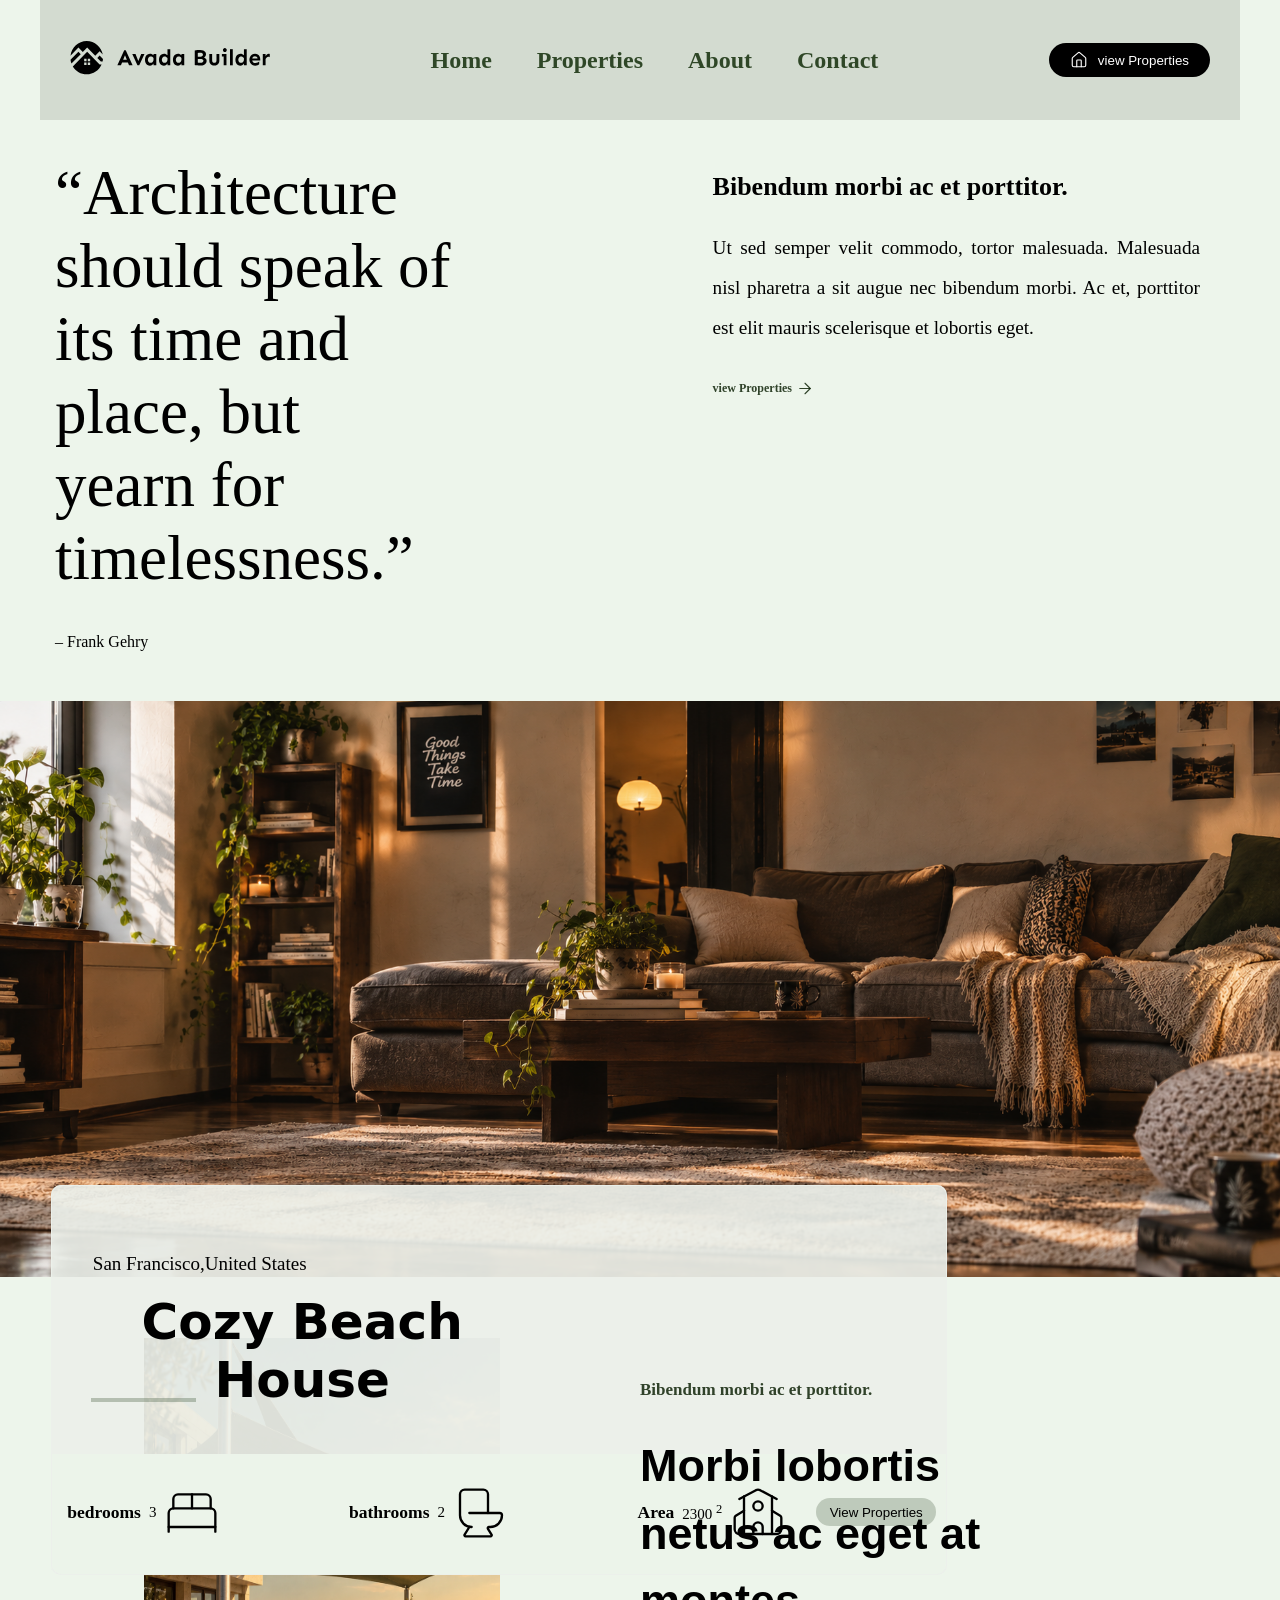
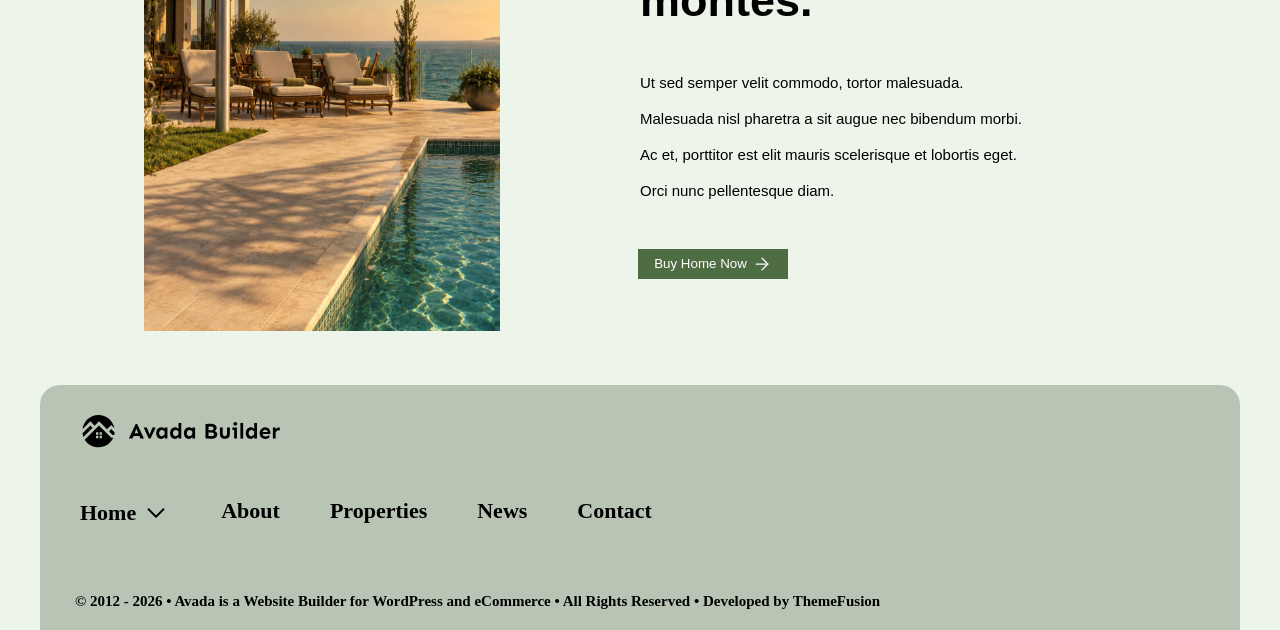
<file: index.html>
<!DOCTYPE html>
<html lang="en">

<head>
    <meta charset="UTF-8">
    <meta name="viewport" content="width=device-width, initial-scale=1.0">
    <title>Real Estate</title>
    <link rel="icon" href="assets/img/logo.svg">
    <link rel="stylesheet" href="assets/css/style.css">

</head>

<body>


    <header>
        <div>
            <img src="assets/img/builder-logo.svg" alt="logo avada">
        </div>

        <nav>

            <ul>
                <li><a href="#">Home</a></li>
                <li><a href="#">Properties</a></li>
                <li><a href="#">About</a></li>
                <li><a href="#">Contact</a></li>

            </ul>

        </nav>

        <div>

            <button>

                <span>view Properties
                </span>

                <img src="assets/img/logo1.svg" alt="logo">
            </button>

        </div>

    </header>


    <main>

        <section class="p1">
            <div>
                <h1>“Architecture should speak of its time and place, but yearn for timelessness.”</h1>
                <p>– Frank Gehry</p>
            </div>
            <div>
                <h2>Bibendum morbi ac et porttitor.</h2>
                <p>Ut sed semper velit commodo, tortor malesuada. Malesuada nisl pharetra a sit augue nec bibendum
                    morbi. Ac et, porttitor est elit mauris scelerisque et lobortis eget.

                </p>
                <div> <a href="#">view Properties</a>
                    <a href="#">
                        <img src="assets/img/logo2.svg" alt="logo">
                    </a>
                </div>



            </div>

        </section>





        <section class="p2">

            <div>
                <div>

                    <span>
                        San Francisco,United States
                    </span>
                    <h2>
                        Cozy Beach House
                    </h2>
                    <span class="line">

                    </span>
                </div>

                <img src="assets/img/file_00000000d4208246a4ee1bc7528e9a63.png" alt="Home">


                <div class="bed">
                    <div class="cadr"></div>
                    <a href="#">
                        <h3>bedrooms

                        </h3>
                        <span>3</span>
                        <img src="assets/img/bed.svg" alt="bedroom">


                    </a>
                    <a href="#">
                        <h3>bathrooms

                        </h3>
                        <span>2</span>
                        <img src="assets/img/bath.svg" alt="bathroom">

                    </a>
                    <a href="#">
                        <h3>Area
                        </h3>
                        <span>2300 <sup>2</sup></span>
                        <img src="assets/img/area.svg" alt="area">

                    </a>
                    <div class="button"><button>
                            View Properties

                        </button></div>



                </div>
            </div>







        </section>



        <section class="p3">
            <div>
                <img src="assets/img/file_00000000f5948210b845f3572d159d2e.png" alt="sakhteman">
            </div>
            <div>
                <h2>Bibendum morbi ac et porttitor.</h2>
                <h3>Morbi lobortis netus ac eget at montes.</h3>
                <p>Ut sed semper velit commodo, tortor malesuada. Malesuada nisl pharetra a sit augue nec bibendum
                    morbi. Ac et, porttitor est elit mauris scelerisque et lobortis eget. Orci nunc pellentesque diam.
                </p>

                <div class="end">
                    <button>Buy Home Now
                        <img src="assets/img/btn.svg" alt="">
                    </button>

                </div>
            </div>
        </section>
    </main>


    <footer>
        <section>
            <figure>
                <img src="assets/img/builder-logo.svg" alt="logo avada">

            </figure>
            <ul>
                <li> <a href="#">Home <img src="assets/img/f2.svg" alt=""></a>
                    <ul class="ho">
                        <li><a href="#">Home-Defaulte</a>
                        </li>
                        </li>
                    </ul>

                </li>
                <li> <a href="#">About</a> </li>
                <li> <a href="#">Properties</a> </li>
                <li> <a href="#">News</a> </li>
                <li> <a href="#">Contact</a> </li>
            </ul>
            <p>© 2012 - 2026 • Avada is a Website Builder for WordPress and eCommerce • All Rights Reserved • Developed by ThemeFusion</p>

        </section>
    </footer>
</body>

</html>
</file>
<file: assets/css/style.css>
* {
    box-sizing: border-box;
}

:root {
    --color-nav: #ffffff;
    --color-green: #4E6D43;
    --color-green-m: #2f4727;
    --color-greenline: #D3DBD0;
    --color-greenhover: #081b018c;
    --color-greenfelash: #081d01d3;
    --color-p2: #d3dbd0c4;
    --color-body: #edf5ebf6;
    --color-dark: #000000;
    --color-p2b: #ecf0ebb6;
    --color-p2line: #596d5362;
    --color-bed6: #596d5350;
    --color-btn:
        #4E6D43;
    --color-f: #0e3102c2;
    --color-j: #eef5ec;



}




/* body */
body {
    background-color: var(--color-body);
    margin: 0;
    overflowX: hidden;
}


/* header */
header {
    width: 100%;
    max-width: 1200px;
    height: 80px;
    margin: 0 auto;
    padding: 60px 30px;
    display: flex;
    align-items: center;
    justify-content: space-between;
    background-color: var(--color-greenline);

    >div:first-of-type {
        >img {
            width: 200px;
        }
    }

    >nav {
        max-width: 1500px;
        margin: 0 auto;
        padding: 0 50px 0 0;


        >ul {
            display: flex;
            justify-content: center;
            align-items: center;
            list-style: none;
            gap: 45px;

            >li {
                >a {
                    color: var(--color-green-m);
                    font-size: x-large;
                    text-decoration: none;
                    font-weight: 900;
                }
            }

        }

    }

    >div:last-of-type {

        >button {
            border: none;
            background-color: var(--color-dark);
            color: var(--color-nav);
            padding: 8px 21px;
            cursor: pointer;
            display: flex;
            flex-direction: row-reverse;
            gap: 10px;
            transition: 0.8s;
            border-radius: 20px;
            border: 1px var(--color-dark);

            &:hover {
                background-color: var(--color-greenhover);
            }

            >span {
                transform: translateY(1.5px);
            }

            >img {
                display: block;
                width: 18px;
                height: 18px;

            }
        }
    }
}


/* main */

.p1 {

    display: flex;
    justify-content: space-between;
    margin: -15px 0;


    >div:first-of-type {
        width: 60%;
        padding: 0 55px;



        >h1 {



            width: 400px;
            font-weight: 400;

            font-size: 63px;

        }

        >p {
            margin: -15px 0;
        }


    }

    >div:last-of-type {
        width: 45%;
        margin-top: 40px;
        text-align: justify;
        line-height: 40px;
        margin-right: 40px;
        padding: 0 40px 0 2px;

        >h2 {
            font-size: 26px;
        }

        >p {
            font-size: larger;
        }

        >div {

            transition: transform 0.8s ease;
            display: inline-block;
            cursor: pointer;

            &:hover {
                transform: translateX(10px);

            }


            >a:first-of-type {
                color: var(--color-greenfelash);
                font-size: small;
                font-weight: bold;
                text-decoration: none;
                font-size: 12px;

            }

            >a:last-of-type {


                >img {
                    transform: translateY(5.5px);
                    width: 18px;

                }

            }

        }
    }

}

.p2 {


    >div {




        >div {



            background-color: var(--color-p2b);
            width: 70%;
            height: 390px;
            position: absolute;
            bottom: -75%;
            left: 4%;
            border-radius: 10px;
            border: 1px solid var(--color-p2b);





            >span {
                z-index: 1;
                position: relative;
                width: 400px;
                height: 1px;
                display: block;
                text-align: center;
                padding: 74px 105px 0 0;
                margin: -7px 0;
                font-size: 19px;


            }

            >h2 {
                z-index: 2;
                position: relative;
                width: 500px;
                height: 1px;

                text-align: center;
                font-family: system-ui, -apple-system, BlinkMacSystemFont, 'Segoe UI', Roboto, Oxygen, Ubuntu, Cantarell, 'Open Sans', 'Helvetica Neue', sans-serif;
                font-size: 50px;
                padding: 5px 0 0 0;


            }




        }

        .line {
            border-bottom: 4px solid var(--color-p2line);
            width: 15px;
            margin-top: -10px;
            margin-left: 39px;
        }


        >img {
            width: 100%;
            min-height: 670px;
            padding: 80px 0 40px 0;








        }

        .bed {
            display: flex;
            justify-content: space-between;
            align-items: center;

            padding-right: 160px;




            .cadr {
                width: 100%;
                height: 120px;
                position: absolute;
                bottom: 0;
                background-color: var(--color-body);
                border-radius: 0 0 10px 10px;

            }

            >a {
                width: auto;
                height: auto;
                display: flex;
                align-items: center;
                gap: 8px;

                z-index: 4;
                padding: 265px 0 0 15px;
                text-decoration: none;
                color: var(--color-dark);
                font-size: 15px;

            }
        }

        .button {

            position: absolute;
            bottom: 48px;
            right: 10px;

            >button {
                width: 120px;
                height: 28px;
                background-color: var(--color-bed6);
                border: none;
                border-radius: 20px;
                transition: 0.2s;
                cursor: pointer;

                &:hover {
                    transform: translateY(5px)
                }
            }
        }


    }

}

.p3 {


    margin: 10px 0;
    display: flex;
    justify-content: center;
    align-items: center;
    margin-bottom: 40px;

    >div:first-of-type {
        width: 500px;
        max-height: 1500px;
        padding: 0 0 0 40px;

        >img {

            width: 370px;
            height: 610px;
            max-width: 100%;
            padding: 7px 0 10px 14px;

        }
    }

    >div:last-of-type {
        width: 600px;
        max-height: 1500px;
        margin-bottom: 60px;
        padding-left: 50px;




        >h2 {
            font-family: Cambria, Cochin, Georgia, Times, 'Times New Roman', serif;
            font-size: 17px;
            color: var(--color-greenfelash);
            padding-top: 1 0px;
            position: relative;
            top: 28px;


        }

        >h3 {
            width: 380px;

            font-family: Verdana, Geneva, Tahoma, sans-serif;
            font-weight: normal;
            font-size: 45px;
            font-weight: 800;
            line-height: 1.5;
            position: relative;
            top: 15px;
        }

        >p {
            font-family: Arial, Helvetica, sans-serif;
            font-weight: normal;
            width: 400px;
            line-height: 2.4;
            font-size: 15px;



        }

        .end {
            padding-top: 25px;
            position: relative;
            right: 2px;



            >button {
                display: flex;
                align-items: center;
                justify-content: center;
                gap: 5px;

                color: #ffffff;
                border: none;
                background-color: var(--color-btn);
                width: 150px;
                height: 30px;
                cursor: pointer;
                transition: 0.8s ease;

                &:hover {
                    background-color: var(--color-dark);
                    border-radius: 20px;
                    color: #ffffff;
                }





            }
        }


    }
}



/* footer */

footer{
    >section{
        
        background-color: #b8c5b5;
        max-width: 1200px;
        width: 100%;
        height: 245px;
        margin: 0 auto;
        border-radius: 20px 20px  0 0;
        

        >figure{
            >img{
                width: 200px;
                margin-top: 30px;
                margin-bottom: 30px;
                padding-left: 2px;

            }
        }

        >ul{
            list-style: none;
            display: flex;
                gap: 50px;
                margin-bottom: 65px;
            >li{
                position: relative;
                
                &:hover .ho{
                    display: block;
                }
                >a{
                    text-decoration: none;
                    color: var(--color-dark);
                    font-family:Georgia, 'Times New Roman', Times, serif;
                    font-size: 22px;
                    font-weight: 600;
                    display: flex;
                        align-items: center;
                        gap: 5px;
                    img{
                        width: 30px;
                        
                    }
                    

                }

            }
            .ho{
            display: none;
            position: absolute;
            top: 80%;
            left: 0;
         
            padding: 15px;
            list-style: none;
           
            >li{
                padding: 10px;
                white-space: nowrap;
                border: 1px solid var(--color-dark);
                background-color: #D3DBD0;
                 
                
               >a{
                text-decoration: none;
                color: var(--color-dark);
                font-size: 14px;
                font-weight: 700;
                
                
               }
               
            }
        }
        }
        
       >p{
        font-size: 15px;
        font-weight: 600;
        color:var(--color-dark);
        padding-left: 35px;
        
       }
    }
}
</file>
